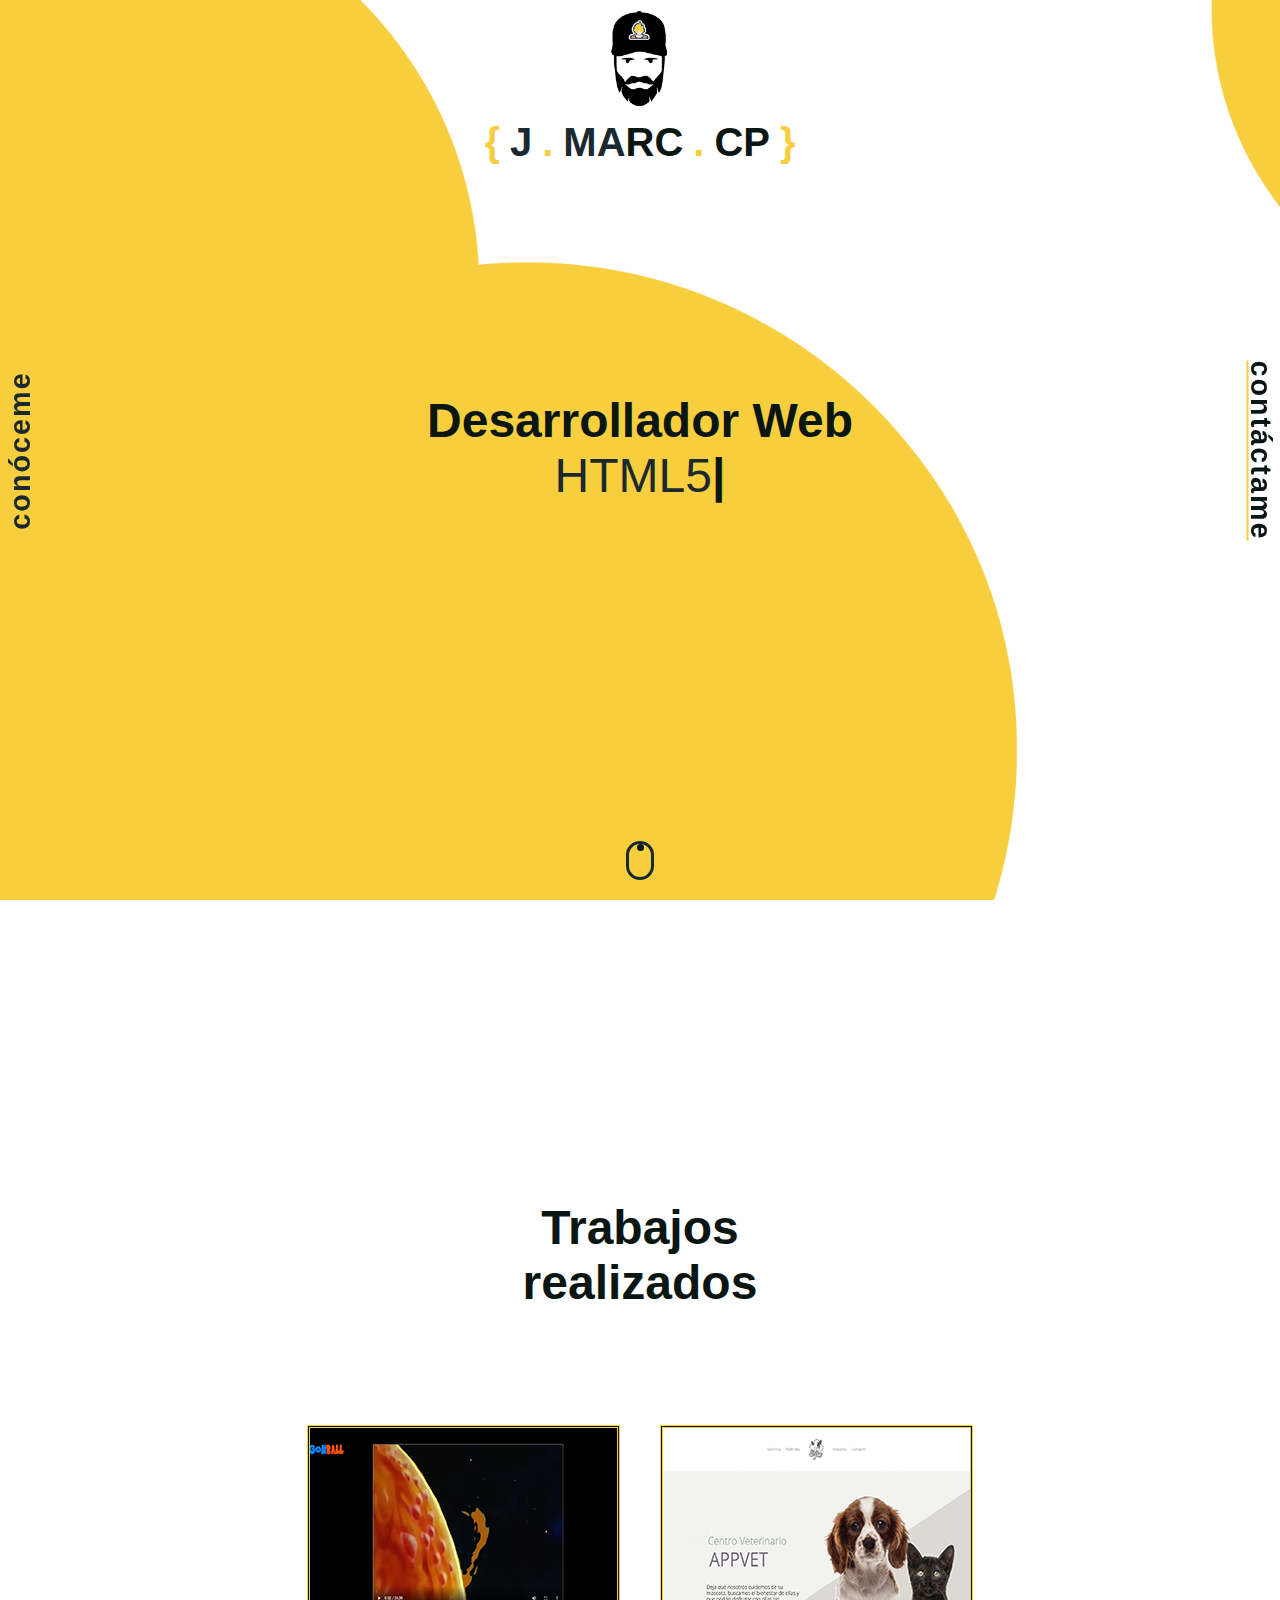
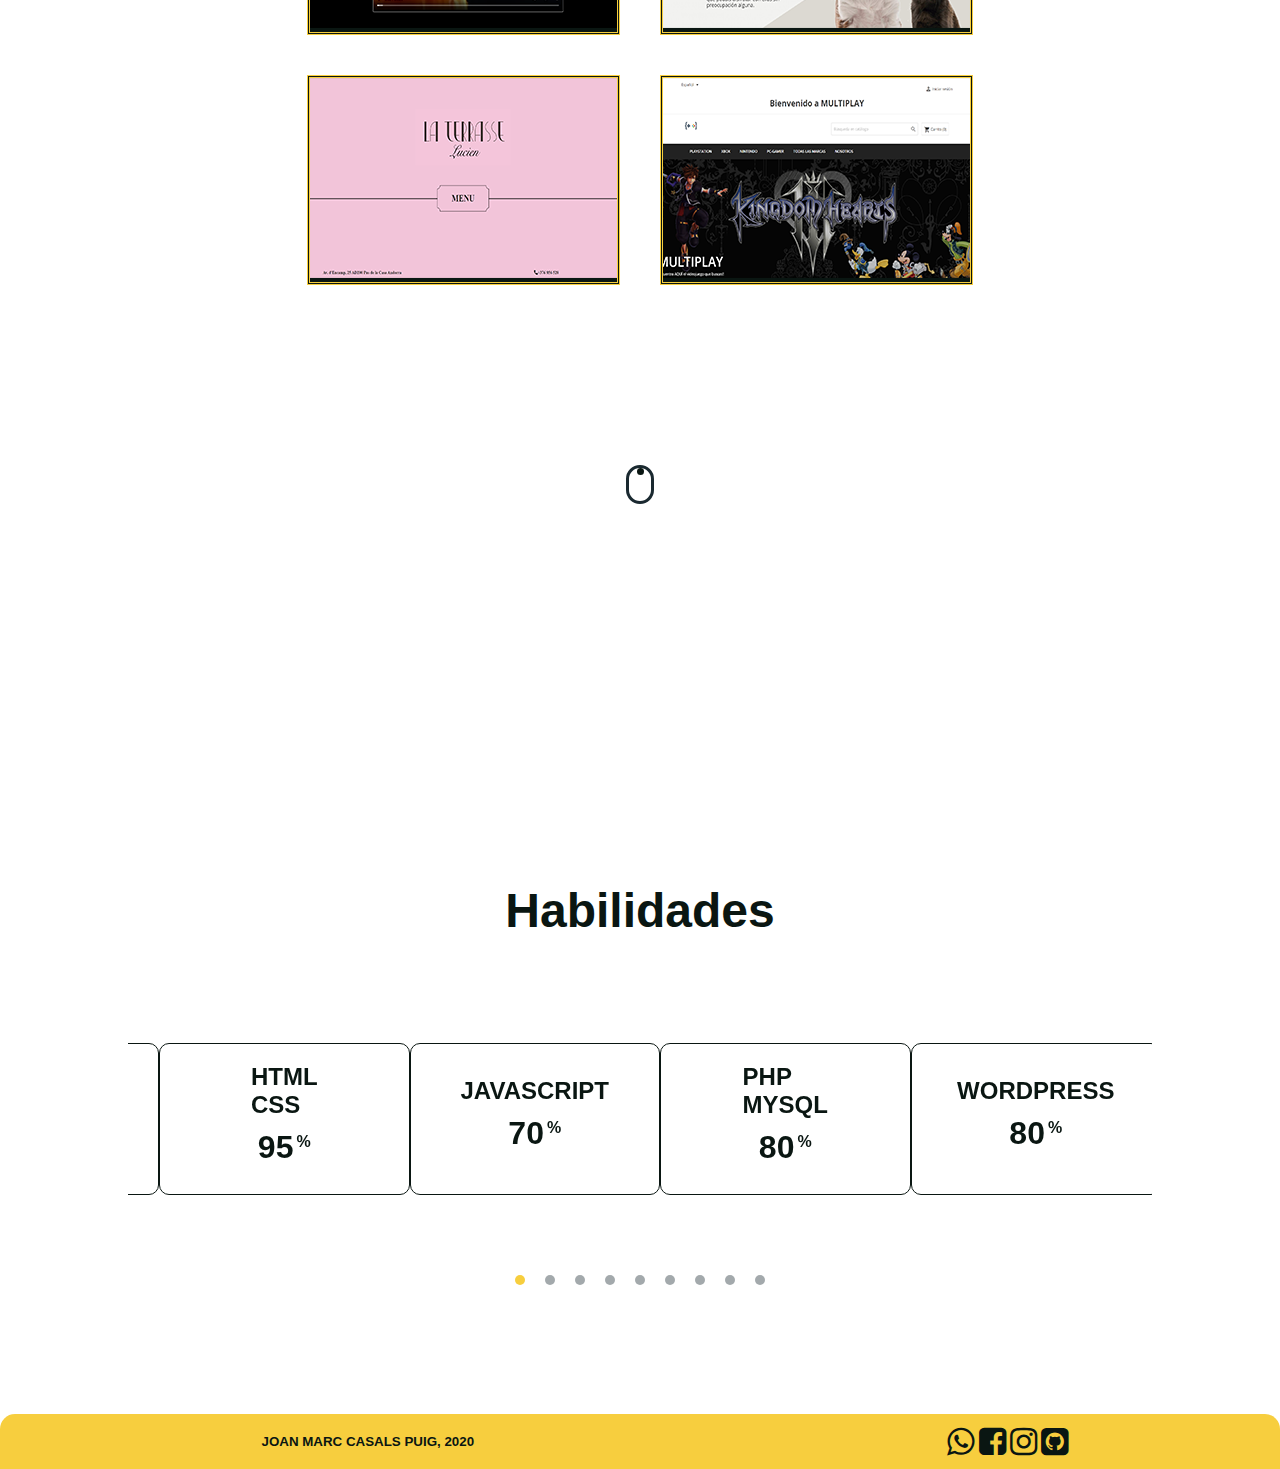
<file: index.html>
<!DOCTYPE html>
<html lang="es">

    <head>
        <!-- Global site tag (gtag.js) - Google Analytics -->
        <script async src="https://www.googletagmanager.com/gtag/js?id=UA-178665696-1"></script>
        <script>
            window.dataLayer = window.dataLayer || [];
            function gtag() { dataLayer.push(arguments); }
            gtag('js', new Date());
            gtag('config', 'UA-178665696-1');
        </script>
        <!-- Google Tag Manager -->
        <script>(function (w, d, s, l, i) {
                w[l] = w[l] || []; w[l].push({
                    'gtm.start':
                        new Date().getTime(), event: 'gtm.js'
                }); var f = d.getElementsByTagName(s)[0],
                    j = d.createElement(s), dl = l != 'dataLayer' ? '&l=' + l : ''; j.async = true; j.src =
                        'https://www.googletagmanager.com/gtm.js?id=' + i + dl; f.parentNode.insertBefore(j, f);
            })(window, document, 'script', 'dataLayer', 'GTM-K3S83TH');</script>
        <!-- End Google Tag Manager -->


        <meta charset="UTF-8">
        <meta name="viewport" content="width=device-width, initial-scale=1.0">
        <title>JMarcCP</title>
        <link rel="shortcut icon" href="/assets/icons/fondo_principal.ico">
        <link rel="stylesheet" href="assets/icons/font-awesome/css/font-awesome.css">
        <link rel="stylesheet" href="assets/css/style.css">

    </head>

    <body>
        <!-- Google Tag Manager (noscript) -->
        <noscript><iframe src="https://www.googletagmanager.com/ns.html?id=GTM-K3S83TH" height="0" width="0"
                style="display:none;visibility:hidden"></iframe></noscript>
        <!-- End Google Tag Manager (noscript) -->
        <div class="subirArriba">
            <a href="#logo"><span><i class="fa fa-arrow-circle-up"></i></span></a>
        </div>
        <header>
            <h2>conóceme</h2>

            <div id="conoceme">
                <span><i class="fa fa-times fa-2x"></i></span>

                <div class="miFoto">
                    <img src="assets/img/foto mi.jpg" alt="foto de Joan Marc Casals Puig">
                </div>

                <div class="infoConoceme">
                    <p><i class="fa fa-user mr-1"></i> Joan Marc</p>
                    <p><i class="fa fa-calendar mr-1"></i>01 / 07 / 1988</p>
                    <p><i class="fa fa-map-marker mr-1"></i> <a target="_blank"
                            href="https://www.google.com/maps/place/Andorra/@42.5419286,1.3174887,10z/data=!3m1!4b1!4m5!3m4!1s0x12a5f52e989ef095:0x7c93ed778ea7f92!8m2!3d42.506285!4d1.521801">Andorra</a>
                    </p>
                </div>

                <div id="curriculum"><a href="assets/img/curriculum.pdf" target="_blank">
                        <h3>CV</h3>
                    </a></div>

                <div class="parrafosHeader">
                    <p>Desarrollador Front-end y back-end, desde julio de 2020, cuando terminé el grado superior de
                        diseño y desarrollo web en <a target="_blank" href="https://www.escuelaartegranada.com/">Escuela
                            arte granada.</a></p>
                    <p>Mis pasatiempos favoritos son los videojuegos, animes, series y desde hace poco mas de un año, me
                        flipan html5, css3, javascript y php. Aunque aun no soy nadie en estos lenguajes de programación
                        me siento muy motivado y capaz de realizar casi cualquier proyecto que se me pueda presentar. <i
                            class="fa fa-smile-o"></i></p>
                </div>


            </div>

            <section id="contactame">
                <h2>contáctame</h2>

                <div id="contacto">
                    <span><i class="fa fa-times fa-2x"></i></span>

                    <h3>
                        Hola,<br>
                        me llamo Joan Marc
                    </h3>

                    <p class="mb-3">Te gusta mi portfolio?</p>
                    <p class="mb-3">Te gustaria tener una pagina web completamente a tu gusto?</p>

                    <a href="tel:0034666143980"><i class="fa fa-phone"></i>+34 666 143 980</a>
                    <a href="mailto:jmarc.cp88@gmail.com?subject=Mi Portfolio"><i
                            class="fa fa-envelope-o"></i>jmarc.cp88@gmail.com</a>

                    <div class="direccionCasa">
                        <a target="_blank"
                            href="https://www.google.es/maps/place/Av.+d'Encamp,+AD200/@42.5340825,1.7288638,17z/data=!3m1!4b1!4m5!3m4!1s0x12af7d8ac524934d:0xd6c91781e22efe7e!8m2!3d42.5340786!4d1.7310525"><img
                                src="assets/img/mapaAndorra.png" alt="mapa de donde vivo"></a>
                    </div>

                    <div class="redesSociales">
                        <a href="#"><i class="fa fa-facebook-square"></i></a>
                        <a href="#"><i class="fa fa-instagram"></i></a>
                        <a href="#"><i class="fa fa-github-square"></i></a>
                    </div>
                </div>
            </section>

        </header>

        <main>
            <section id="principal">

                <div class="logo" id="logo">
                    <img src="assets/img/logo1.png" alt="Logotipo">
                    <h1>
                        <span class="yell">{</span>
                        <span>J</span>
                        <span class="yell">.</span>
                        MA<span class="greemarc">RC</span>
                        <span class="yell">.</span>
                        <span class="gree">CP</span>
                        <span class="yell">}</span>
                    </h1>
                </div>

                <div class="banner">
                    <h2>Desarrollador Web<br><span class="typed"></span></h2>
                </div>

                <a class="enlace-sig-bloque" href="#portfolio">
                    <div class="botonPortfolio">
                        <span class="scrollAnimado"><span></span></span>
                    </div>
                </a>
            </section>

            <section id="portfolio" class="animado-lazy">

                <h2>Trabajos<br>realizados</h2>

                <div class="fila">
                    <div class="articulo">
                        <a href="#">
                            <img src="assets/img/portffolio/dragonBall/dragonball1.png" alt="pagina de DragonBall">
                        </a>
                    </div>

                    <div class="articulo">
                        <a href="https://appvet.jmarc.es/" target="_blank">
                            <img src="assets/img/portffolio/appVet/appvet1.png"
                                alt="pagina de una veterinaria ficticia">
                        </a>
                    </div>

                    <div class="articulo">
                        <a href="https://laterrasselucien.com/" target="_blank">
                            <img src="assets/img/portffolio/laterrasse/terrasse.png" alt="pagina de un restaurante">
                        </a>
                    </div>

                    <div class="articulo">
                        <a href="http://multiplay.jmarc.es/es/" target="_blank">
                            <img src="assets/img/portffolio/multiPlay/multiplay4.png"
                                alt="pagina de una tienda de videojuegos ficticia">
                        </a>
                    </div>
                </div>
                <a class="enlace-sig-bloque mt-5" href="#habilidades">
                    <div class="botonPortfolio">
                        <span class="scrollAnimado"><span></span></span>
                    </div>
                </a>
            </section>

            <section id="habilidades" class="animado-lazy">
                <h2>Habilidades</h2>
                <article class="glide">
                    <div class="glide__track" data-glide-el="track">
                        <ul class="glide__slides">
                            <li class="glide__slide">
                                <h3>html <br> css</h3>
                                <div><span>95</span><span class="porciento">%</span></div>
                            </li>

                            <li class="glide__slide">
                                <h3>javascript</h3>
                                <div><span>70</span><span class="porciento">%</span></div>
                            </li>

                            <li class="glide__slide">
                                <h3>php <br> mysql</h3>
                                <div><span>80</span><span class="porciento">%</span></div>
                            </li>

                            <li class="glide__slide">
                                <h3>wordpress</h3>
                                <div><span>80</span><span class="porciento">%</span></div>
                            </li>

                            <li class="glide__slide">
                                <h3>prestashop</h3>
                                <div><span>70</span><span class="porciento">%</span></div>
                            </li>

                            <li class="glide__slide">
                                <h3>git <br> github</h3>
                                <div><span>90</span><span class="porciento">%</span></div>
                            </li>

                            <li class="glide__slide">
                                <h3>go <br> hugo</h3>
                                <div><span>80</span><span class="porciento">%</span></div>
                            </li>

                            <li class="glide__slide">
                                <h3>seo</h3>
                                <div><span>70</span><span class="porciento">%</span></div>
                            </li>

                            <li class="glide__slide">
                                <h3>react</h3>
                                <div><span>Estudiando</span></div>
                            </li>
                        </ul>
                    </div>
                    <div class="glide__bullets" data-glide-el="controls[nav]">
                        <button class="glide__bullet" data-glide-dir="=0"></button>
                        <button class="glide__bullet" data-glide-dir="=1"></button>
                        <button class="glide__bullet" data-glide-dir="=2"></button>
                        <button class="glide__bullet" data-glide-dir="=3"></button>
                        <button class="glide__bullet" data-glide-dir="=4"></button>
                        <button class="glide__bullet" data-glide-dir="=5"></button>
                        <button class="glide__bullet" data-glide-dir="=6"></button>
                        <button class="glide__bullet" data-glide-dir="=7"></button>
                        <button class="glide__bullet" data-glide-dir="=8"></button>
                    </div>
                </article>
            </section>
        </main>


        <footer>
            <small>JOAN MARC CASALS PUIG, 2020</small>

            <div class="redesSocialesFoot">
                <a href="#"><i class="fa fa-whatsapp fa-2x"></i></a>
                <a href="#"><i class="fa fa-facebook-square fa-2x"></i></a>
                <a href="#"><i class="fa fa-instagram fa-2x"></i></a>
                <a href="#"><i class="fa fa-github-square fa-2x"></i></a>
            </div>
        </footer>








        <!-- ------------------------------------------------------------------------------------ -->




        <script src="assets/js/glide.min.js"></script>
        <script>
            const glideConfig = {
                type: 'carousel',
                autoplay: 2500,
                perView: 4,
                breakpoints: {
                    1024: {
                        perView: 3
                    },
                    768: {
                        perView: 2
                    },
                    450: {
                        perView: 1
                    }
                }
            }
            new Glide('.glide', glideConfig).mount();
        </script>

        <script src="assets/js/typed.js"></script>
        <script src="assets/js/app.js"></script>
    </body>

</html>
</file>
<file: assets/css/style.css>
.mt-1 {
  margin-top: 10px;
}

.pt-1 {
  padding-top: 10px;
}

.mb-1 {
  margin-bottom: 10px;
}

.pb-1 {
  padding-bottom: 10px;
}

.mr-1 {
  margin-right: 10px;
}

.my-1 {
  margin-top: 10px;
  margin-bottom: 10px;
}

.mx-1, body main #principal h1 .yell {
  margin-left: 10px;
  margin-right: 10px;
}

.px-1 {
  padding-left: 10px;
  padding-right: 10px;
}

.py-1 {
  padding-top: 10px;
  padding-bottom: 10px;
}

.pr-1 {
  padding-right: 10px;
}

.pl-1 {
  padding-left: 10px;
}

.rr-1 {
  padding-right: 10%;
}

.mt-2 {
  margin-top: 20px;
}

.pt-2 {
  padding-top: 20px;
}

.mb-2 {
  margin-bottom: 20px;
}

.pb-2 {
  padding-bottom: 20px;
}

.mr-2 {
  margin-right: 20px;
}

.my-2, body header #contactame #contacto .direccionCasa {
  margin-top: 20px;
  margin-bottom: 20px;
}

.mx-2 {
  margin-left: 20px;
  margin-right: 20px;
}

.px-2 {
  padding-left: 20px;
  padding-right: 20px;
}

.py-2 {
  padding-top: 20px;
  padding-bottom: 20px;
}

.pr-2 {
  padding-right: 20px;
}

.pl-2 {
  padding-left: 20px;
}

.rr-2 {
  padding-right: 20%;
}

.mt-3 {
  margin-top: 30px;
}

.pt-3 {
  padding-top: 30px;
}

.mb-3 {
  margin-bottom: 30px;
}

.pb-3 {
  padding-bottom: 30px;
}

.mr-3 {
  margin-right: 30px;
}

.my-3 {
  margin-top: 30px;
  margin-bottom: 30px;
}

.mx-3 {
  margin-left: 30px;
  margin-right: 30px;
}

.px-3 {
  padding-left: 30px;
  padding-right: 30px;
}

.py-3 {
  padding-top: 30px;
  padding-bottom: 30px;
}

.pr-3 {
  padding-right: 30px;
}

.pl-3 {
  padding-left: 30px;
}

.rr-3 {
  padding-right: 30%;
}

.mt-4 {
  margin-top: 40px;
}

.pt-4 {
  padding-top: 40px;
}

.mb-4 {
  margin-bottom: 40px;
}

.pb-4 {
  padding-bottom: 40px;
}

.mr-4 {
  margin-right: 40px;
}

.my-4 {
  margin-top: 40px;
  margin-bottom: 40px;
}

.mx-4 {
  margin-left: 40px;
  margin-right: 40px;
}

.px-4 {
  padding-left: 40px;
  padding-right: 40px;
}

.py-4 {
  padding-top: 40px;
  padding-bottom: 40px;
}

.pr-4 {
  padding-right: 40px;
}

.pl-4 {
  padding-left: 40px;
}

.rr-4 {
  padding-right: 40%;
}

.mt-5 {
  margin-top: 50px;
}

.pt-5 {
  padding-top: 50px;
}

.mb-5 {
  margin-bottom: 50px;
}

.pb-5 {
  padding-bottom: 50px;
}

.mr-5 {
  margin-right: 50px;
}

.my-5 {
  margin-top: 50px;
  margin-bottom: 50px;
}

.mx-5 {
  margin-left: 50px;
  margin-right: 50px;
}

.px-5 {
  padding-left: 50px;
  padding-right: 50px;
}

.py-5 {
  padding-top: 50px;
  padding-bottom: 50px;
}

.pr-5 {
  padding-right: 50px;
}

.pl-5 {
  padding-left: 50px;
}

.rr-5 {
  padding-right: 50%;
}

.mt-6 {
  margin-top: 60px;
}

.pt-6 {
  padding-top: 60px;
}

.mb-6 {
  margin-bottom: 60px;
}

.pb-6 {
  padding-bottom: 60px;
}

.mr-6 {
  margin-right: 60px;
}

.my-6 {
  margin-top: 60px;
  margin-bottom: 60px;
}

.mx-6 {
  margin-left: 60px;
  margin-right: 60px;
}

.px-6 {
  padding-left: 60px;
  padding-right: 60px;
}

.py-6 {
  padding-top: 60px;
  padding-bottom: 60px;
}

.pr-6 {
  padding-right: 60px;
}

.pl-6 {
  padding-left: 60px;
}

.rr-6 {
  padding-right: 60%;
}

.mt-7 {
  margin-top: 70px;
}

.pt-7 {
  padding-top: 70px;
}

.mb-7 {
  margin-bottom: 70px;
}

.pb-7 {
  padding-bottom: 70px;
}

.mr-7 {
  margin-right: 70px;
}

.my-7 {
  margin-top: 70px;
  margin-bottom: 70px;
}

.mx-7 {
  margin-left: 70px;
  margin-right: 70px;
}

.px-7 {
  padding-left: 70px;
  padding-right: 70px;
}

.py-7 {
  padding-top: 70px;
  padding-bottom: 70px;
}

.pr-7 {
  padding-right: 70px;
}

.pl-7 {
  padding-left: 70px;
}

.rr-7 {
  padding-right: 70%;
}

.mt-8 {
  margin-top: 80px;
}

.pt-8 {
  padding-top: 80px;
}

.mb-8 {
  margin-bottom: 80px;
}

.pb-8 {
  padding-bottom: 80px;
}

.mr-8 {
  margin-right: 80px;
}

.my-8 {
  margin-top: 80px;
  margin-bottom: 80px;
}

.mx-8 {
  margin-left: 80px;
  margin-right: 80px;
}

.px-8 {
  padding-left: 80px;
  padding-right: 80px;
}

.py-8 {
  padding-top: 80px;
  padding-bottom: 80px;
}

.pr-8 {
  padding-right: 80px;
}

.pl-8 {
  padding-left: 80px;
}

.rr-8 {
  padding-right: 80%;
}

.mt-9 {
  margin-top: 90px;
}

.pt-9 {
  padding-top: 90px;
}

.mb-9 {
  margin-bottom: 90px;
}

.pb-9 {
  padding-bottom: 90px;
}

.mr-9 {
  margin-right: 90px;
}

.my-9 {
  margin-top: 90px;
  margin-bottom: 90px;
}

.mx-9 {
  margin-left: 90px;
  margin-right: 90px;
}

.px-9 {
  padding-left: 90px;
  padding-right: 90px;
}

.py-9 {
  padding-top: 90px;
  padding-bottom: 90px;
}

.pr-9 {
  padding-right: 90px;
}

.pl-9 {
  padding-left: 90px;
}

.rr-9 {
  padding-right: 90%;
}

.mt-10 {
  margin-top: 100px;
}

.pt-10 {
  padding-top: 100px;
}

.mb-10 {
  margin-bottom: 100px;
}

.pb-10 {
  padding-bottom: 100px;
}

.mr-10 {
  margin-right: 100px;
}

.my-10 {
  margin-top: 100px;
  margin-bottom: 100px;
}

.mx-10 {
  margin-left: 100px;
  margin-right: 100px;
}

.px-10 {
  padding-left: 100px;
  padding-right: 100px;
}

.py-10 {
  padding-top: 100px;
  padding-bottom: 100px;
}

.pr-10 {
  padding-right: 100px;
}

.pl-10 {
  padding-left: 100px;
}

.rr-10 {
  padding-right: 100%;
}

.mt-11 {
  margin-top: 110px;
}

.pt-11 {
  padding-top: 110px;
}

.mb-11 {
  margin-bottom: 110px;
}

.pb-11 {
  padding-bottom: 110px;
}

.mr-11 {
  margin-right: 110px;
}

.my-11 {
  margin-top: 110px;
  margin-bottom: 110px;
}

.mx-11 {
  margin-left: 110px;
  margin-right: 110px;
}

.px-11 {
  padding-left: 110px;
  padding-right: 110px;
}

.py-11 {
  padding-top: 110px;
  padding-bottom: 110px;
}

.pr-11 {
  padding-right: 110px;
}

.pl-11 {
  padding-left: 110px;
}

.rr-11 {
  padding-right: 110%;
}

.mt-12 {
  margin-top: 120px;
}

.pt-12 {
  padding-top: 120px;
}

.mb-12 {
  margin-bottom: 120px;
}

.pb-12 {
  padding-bottom: 120px;
}

.mr-12 {
  margin-right: 120px;
}

.my-12 {
  margin-top: 120px;
  margin-bottom: 120px;
}

.mx-12 {
  margin-left: 120px;
  margin-right: 120px;
}

.px-12 {
  padding-left: 120px;
  padding-right: 120px;
}

.py-12 {
  padding-top: 120px;
  padding-bottom: 120px;
}

.pr-12 {
  padding-right: 120px;
}

.pl-12 {
  padding-left: 120px;
}

.rr-12 {
  padding-right: 120%;
}

.mt-13 {
  margin-top: 130px;
}

.pt-13 {
  padding-top: 130px;
}

.mb-13 {
  margin-bottom: 130px;
}

.pb-13 {
  padding-bottom: 130px;
}

.mr-13 {
  margin-right: 130px;
}

.my-13 {
  margin-top: 130px;
  margin-bottom: 130px;
}

.mx-13 {
  margin-left: 130px;
  margin-right: 130px;
}

.px-13 {
  padding-left: 130px;
  padding-right: 130px;
}

.py-13 {
  padding-top: 130px;
  padding-bottom: 130px;
}

.pr-13 {
  padding-right: 130px;
}

.pl-13 {
  padding-left: 130px;
}

.rr-13 {
  padding-right: 130%;
}

.mt-14 {
  margin-top: 140px;
}

.pt-14 {
  padding-top: 140px;
}

.mb-14 {
  margin-bottom: 140px;
}

.pb-14 {
  padding-bottom: 140px;
}

.mr-14 {
  margin-right: 140px;
}

.my-14 {
  margin-top: 140px;
  margin-bottom: 140px;
}

.mx-14 {
  margin-left: 140px;
  margin-right: 140px;
}

.px-14 {
  padding-left: 140px;
  padding-right: 140px;
}

.py-14 {
  padding-top: 140px;
  padding-bottom: 140px;
}

.pr-14 {
  padding-right: 140px;
}

.pl-14 {
  padding-left: 140px;
}

.rr-14 {
  padding-right: 140%;
}

.mt-15 {
  margin-top: 150px;
}

.pt-15 {
  padding-top: 150px;
}

.mb-15 {
  margin-bottom: 150px;
}

.pb-15 {
  padding-bottom: 150px;
}

.mr-15 {
  margin-right: 150px;
}

.my-15 {
  margin-top: 150px;
  margin-bottom: 150px;
}

.mx-15 {
  margin-left: 150px;
  margin-right: 150px;
}

.px-15 {
  padding-left: 150px;
  padding-right: 150px;
}

.py-15 {
  padding-top: 150px;
  padding-bottom: 150px;
}

.pr-15 {
  padding-right: 150px;
}

.pl-15 {
  padding-left: 150px;
}

.rr-15 {
  padding-right: 150%;
}

.mt-16 {
  margin-top: 160px;
}

.pt-16 {
  padding-top: 160px;
}

.mb-16 {
  margin-bottom: 160px;
}

.pb-16 {
  padding-bottom: 160px;
}

.mr-16 {
  margin-right: 160px;
}

.my-16 {
  margin-top: 160px;
  margin-bottom: 160px;
}

.mx-16 {
  margin-left: 160px;
  margin-right: 160px;
}

.px-16 {
  padding-left: 160px;
  padding-right: 160px;
}

.py-16 {
  padding-top: 160px;
  padding-bottom: 160px;
}

.pr-16 {
  padding-right: 160px;
}

.pl-16 {
  padding-left: 160px;
}

.rr-16 {
  padding-right: 160%;
}

.mt-17 {
  margin-top: 170px;
}

.pt-17 {
  padding-top: 170px;
}

.mb-17 {
  margin-bottom: 170px;
}

.pb-17 {
  padding-bottom: 170px;
}

.mr-17 {
  margin-right: 170px;
}

.my-17 {
  margin-top: 170px;
  margin-bottom: 170px;
}

.mx-17 {
  margin-left: 170px;
  margin-right: 170px;
}

.px-17 {
  padding-left: 170px;
  padding-right: 170px;
}

.py-17 {
  padding-top: 170px;
  padding-bottom: 170px;
}

.pr-17 {
  padding-right: 170px;
}

.pl-17 {
  padding-left: 170px;
}

.rr-17 {
  padding-right: 170%;
}

.mt-18 {
  margin-top: 180px;
}

.pt-18 {
  padding-top: 180px;
}

.mb-18 {
  margin-bottom: 180px;
}

.pb-18 {
  padding-bottom: 180px;
}

.mr-18 {
  margin-right: 180px;
}

.my-18 {
  margin-top: 180px;
  margin-bottom: 180px;
}

.mx-18 {
  margin-left: 180px;
  margin-right: 180px;
}

.px-18 {
  padding-left: 180px;
  padding-right: 180px;
}

.py-18 {
  padding-top: 180px;
  padding-bottom: 180px;
}

.pr-18 {
  padding-right: 180px;
}

.pl-18 {
  padding-left: 180px;
}

.rr-18 {
  padding-right: 180%;
}

.mt-19 {
  margin-top: 190px;
}

.pt-19 {
  padding-top: 190px;
}

.mb-19 {
  margin-bottom: 190px;
}

.pb-19 {
  padding-bottom: 190px;
}

.mr-19 {
  margin-right: 190px;
}

.my-19 {
  margin-top: 190px;
  margin-bottom: 190px;
}

.mx-19 {
  margin-left: 190px;
  margin-right: 190px;
}

.px-19 {
  padding-left: 190px;
  padding-right: 190px;
}

.py-19 {
  padding-top: 190px;
  padding-bottom: 190px;
}

.pr-19 {
  padding-right: 190px;
}

.pl-19 {
  padding-left: 190px;
}

.rr-19 {
  padding-right: 190%;
}

.mt-20 {
  margin-top: 200px;
}

.pt-20 {
  padding-top: 200px;
}

.mb-20 {
  margin-bottom: 200px;
}

.pb-20 {
  padding-bottom: 200px;
}

.mr-20 {
  margin-right: 200px;
}

.my-20 {
  margin-top: 200px;
  margin-bottom: 200px;
}

.mx-20 {
  margin-left: 200px;
  margin-right: 200px;
}

.px-20 {
  padding-left: 200px;
  padding-right: 200px;
}

.py-20 {
  padding-top: 200px;
  padding-bottom: 200px;
}

.pr-20 {
  padding-right: 200px;
}

.pl-20 {
  padding-left: 200px;
}

.rr-20 {
  padding-right: 200%;
}

.col-md-1 {
  width: 8.33333%;
}

.col-md-2 {
  width: 16.66667%;
}

.col-md-3 {
  width: 25%;
}

.col-md-4 {
  width: 33.33333%;
}

.col-md-5 {
  width: 41.66667%;
}

.col-md-6 {
  width: 50%;
}

.col-md-7 {
  width: 58.33333%;
}

.col-md-8 {
  width: 66.66667%;
}

.col-md-9 {
  width: 75%;
}

.col-md-10 {
  width: 83.33333%;
}

.col-md-11 {
  width: 91.66667%;
}

.col-md-12 {
  width: 100%;
}

* {
  padding: 0;
  margin: 0;
}

button {
  background-color: #0a1612;
  border: none;
  border-radius: 3px 3px 0 0;
  padding: 2px 20px;
  display: inline-block;
}

ul, li {
  list-style: none;
  padding: 0;
}

a {
  text-decoration: none;
}

@-webkit-keyframes coloresSimbol {
  0% {
    color: transparent;
  }
  20% {
    color: #1a2930;
  }
  40% {
    color: transparent;
  }
  60% {
    color: transparent;
  }
  80% {
    color: #0a1612;
  }
  100% {
    color: transparent;
  }
}

@keyframes coloresSimbol {
  0% {
    color: transparent;
  }
  20% {
    color: #1a2930;
  }
  40% {
    color: transparent;
  }
  60% {
    color: transparent;
  }
  80% {
    color: #0a1612;
  }
  100% {
    color: transparent;
  }
}

@-webkit-keyframes scroll {
  0% {
    margin-top: 10px;
  }
  100% {
    margin-top: 20px;
  }
}

@keyframes scroll {
  0% {
    margin-top: 10px;
  }
  100% {
    margin-top: 20px;
  }
}

@-webkit-keyframes afterSection {
  0% {
    width: 150px;
  }
  50% {
    width: 40px;
  }
  100% {
    width: 150px;
  }
}

@keyframes afterSection {
  0% {
    width: 150px;
  }
  50% {
    width: 40px;
  }
  100% {
    width: 150px;
  }
}

@-webkit-keyframes scrollLazyAnimado {
  0% {
    -webkit-transform: translateY(60px);
            transform: translateY(60px);
  }
  100% {
    -webkit-transform: translateY(0px);
            transform: translateY(0px);
  }
}

@keyframes scrollLazyAnimado {
  0% {
    -webkit-transform: translateY(60px);
            transform: translateY(60px);
  }
  100% {
    -webkit-transform: translateY(0px);
            transform: translateY(0px);
  }
}

.botonPortfolio {
  display: -webkit-box;
  display: -ms-flexbox;
  display: flex;
  -webkit-box-pack: center;
      -ms-flex-pack: center;
          justify-content: center;
  -webkit-box-align: center;
      -ms-flex-align: center;
          align-items: center;
  -ms-flex-wrap: wrap;
      flex-wrap: wrap;
  -webkit-box-orient: vertical;
  -webkit-box-direction: normal;
      -ms-flex-direction: column;
          flex-direction: column;
  margin-top: 100px;
}

.botonPortfolio .enlace-sig-bloque {
  font-size: 1.5rem;
  -webkit-transition: all 1s ease;
  transition: all 1s ease;
  color: #0a1612;
}

.botonPortfolio .enlace-sig-bloque:hover {
  opacity: .8;
}

.botonPortfolio .enlace-sig-bloque span {
  color: #1a2930;
}

.botonPortfolio .scrollAnimado {
  width: 22px;
  height: 33px;
  border-radius: 20px;
  border: 3px solid #1a2930;
  margin: 10px 0 20px 0;
  -webkit-transition: 1s ease;
  transition: 1s ease;
  display: -webkit-box;
  display: -ms-flexbox;
  display: flex;
  cursor: pointer;
  -webkit-box-pack: center;
      -ms-flex-pack: center;
          justify-content: center;
  -webkit-transition: all 1 ease;
  transition: all 1 ease;
}

.botonPortfolio .scrollAnimado:hover {
  opacity: .8;
}

.botonPortfolio .scrollAnimado span {
  width: 7px;
  height: 7px;
  -webkit-animation-name: scroll;
          animation-name: scroll;
  -webkit-animation-duration: 2s;
          animation-duration: 2s;
  -webkit-animation-iteration-count: infinite;
          animation-iteration-count: infinite;
  background-color: #0a1612;
  border-radius: 50%;
}

body {
  font-family: Verdana, Tahoma, sans-serif;
}

body::-webkit-scrollbar {
  width: 4px;
}

body::-webkit-scrollbar-thumb {
  background-color: #f7ce3e;
  padding-top: inherit;
  border-radius: 10px;
}

body .subirArriba {
  position: fixed;
  z-index: 9999;
  bottom: 50px;
  right: 20px;
  opacity: 0;
  -webkit-transition: opacity ease;
  transition: opacity ease;
  cursor: pointer;
}

body .subirArriba a {
  text-decoration: none;
  color: #1a2930 !important;
}

body .subirArriba a span {
  font-size: 3rem;
}

body .animado-lazy {
  padding-top: 200px;
  -webkit-transition: all ease 1s;
  transition: all ease 1s;
  -webkit-animation-name: scrollLazyAnimado;
          animation-name: scrollLazyAnimado;
}

body header {
  color: #f2f2f2;
  display: -webkit-box;
  display: -ms-flexbox;
  display: flex;
  -webkit-box-pack: center;
      -ms-flex-pack: center;
          justify-content: center;
  -webkit-box-align: center;
      -ms-flex-align: center;
          align-items: center;
  -ms-flex-wrap: wrap;
      flex-wrap: wrap;
  -webkit-box-orient: horizontal;
  -webkit-box-direction: normal;
      -ms-flex-direction: row;
          flex-direction: row;
  border-radius: 0 10px 10px 0;
  position: fixed;
  z-index: 999;
  left: 0;
  width: 40px;
  height: 100vh;
}

body header #conoceme {
  visibility: hidden;
  position: fixed;
  z-index: 999;
  background-color: #1a2930;
  overflow: hidden;
  width: 30%;
  height: 100vh;
  -webkit-transition: all .7s ease;
  transition: all .7s ease;
  left: -700px;
  padding: 0 20px;
  border-radius: 0 10px 10px 0;
  display: -webkit-box;
  display: -ms-flexbox;
  display: flex;
  -webkit-box-pack: start;
      -ms-flex-pack: start;
          justify-content: flex-start;
  -webkit-box-align: center;
      -ms-flex-align: center;
          align-items: center;
  -ms-flex-wrap: no-wrap;
      flex-wrap: no-wrap;
  -webkit-box-orient: vertical;
  -webkit-box-direction: normal;
      -ms-flex-direction: column;
          flex-direction: column;
}

@media screen and (max-width: 768px) {
  body header #conoceme {
    width: 80%;
  }
}

body header #conoceme .parrafosHeader {
  overflow-y: scroll;
  width: 100%;
  height: 250px;
}

body header #conoceme .parrafosHeader p {
  margin-bottom: 10px;
}

body header #conoceme .parrafosHeader::-webkit-scrollbar {
  width: 2px;
}

body header #conoceme .parrafosHeader::-webkit-scrollbar-thumb {
  margin-left: 5px;
  background-color: #f7ce3e;
  border-radius: 25px;
}

body header #conoceme .miFoto img {
  max-width: 200px;
  margin-bottom: 20px;
  border-radius: 20px;
  height: 150px;
}

body header #conoceme a {
  text-decoration: none;
  color: #f7ce3e;
}

body header #conoceme span {
  color: #f2f2f2;
  display: -webkit-box;
  display: -ms-flexbox;
  display: flex;
  -webkit-box-pack: end;
      -ms-flex-pack: end;
          justify-content: flex-end;
  width: 100%;
}

body header #conoceme span i {
  cursor: pointer;
  margin-right: 20px;
  margin-top: 20px;
}

body header #conoceme .infoConoceme {
  display: -webkit-box;
  display: -ms-flexbox;
  display: flex;
  -webkit-box-pack: center;
      -ms-flex-pack: center;
          justify-content: center;
  -webkit-box-align: center;
      -ms-flex-align: center;
          align-items: center;
  -ms-flex-wrap: wrap;
      flex-wrap: wrap;
  -webkit-box-orient: vertical;
  -webkit-box-direction: normal;
      -ms-flex-direction: column;
          flex-direction: column;
}

body header #conoceme .infoConoceme p {
  margin-bottom: 10px;
}

body header #conoceme #curriculum {
  display: -webkit-box;
  display: -ms-flexbox;
  display: flex;
  -webkit-box-pack: center;
      -ms-flex-pack: center;
          justify-content: center;
  -webkit-box-align: center;
      -ms-flex-align: center;
          align-items: center;
  -ms-flex-wrap: wrap;
      flex-wrap: wrap;
  -webkit-box-orient: horizontal;
  -webkit-box-direction: normal;
      -ms-flex-direction: row;
          flex-direction: row;
  margin: 10px 0 20px 0;
}

body header #conoceme #curriculum a {
  background-color: #f7ce3e;
  padding: 5px 3px;
  border-radius: 50%;
  text-decoration: none;
  color: #1a2930;
}

body header #conoceme #curriculum a:hover {
  -webkit-transition: 1s ease;
  transition: 1s ease;
  color: #f7ce3e;
  background-color: #1a2930;
}

body header #conoceme #curriculum h3 {
  font-size: 1.2rem;
}

body header h2 {
  color: #1a2930;
  -webkit-transform: rotate(-90deg);
          transform: rotate(-90deg);
  font-weight: bold;
  font-size: 1.8rem;
  -webkit-text-decoration: underline #f7ce3e;
          text-decoration: underline #f7ce3e;
  letter-spacing: 2px;
  cursor: pointer;
}

@media screen and (max-width: 768px) {
  body header h2 {
    font-size: 1.5rem;
  }
}

body header #contactame {
  display: -webkit-box;
  display: -ms-flexbox;
  display: flex;
  -webkit-box-pack: center;
      -ms-flex-pack: center;
          justify-content: center;
  -webkit-box-align: center;
      -ms-flex-align: center;
          align-items: center;
  -ms-flex-wrap: wrap;
      flex-wrap: wrap;
  -webkit-box-orient: horizontal;
  -webkit-box-direction: normal;
      -ms-flex-direction: row;
          flex-direction: row;
  border-radius: 10px 0 0 10px;
  position: fixed;
  z-index: 999;
  right: 0;
  width: 40px;
  height: 100vh;
  top: 0;
}

body header #contactame #contacto {
  position: fixed;
  z-index: 999;
  border-radius: 10px 0 0 10px;
  background-color: #0a1612;
  width: 30%;
  height: 100vh;
  right: -700px;
  -webkit-transition: all .7s ease;
  transition: all .7s ease;
  display: -webkit-box;
  display: -ms-flexbox;
  display: flex;
  -webkit-box-pack: start;
      -ms-flex-pack: start;
          justify-content: flex-start;
  -webkit-box-align: start;
      -ms-flex-align: start;
          align-items: flex-start;
  -ms-flex-wrap: wrap;
      flex-wrap: wrap;
  -webkit-box-orient: vertical;
  -webkit-box-direction: normal;
      -ms-flex-direction: column;
          flex-direction: column;
}

@media screen and (max-width: 768px) {
  body header #contactame #contacto {
    width: 80%;
  }
}

body header #contactame #contacto span {
  color: #f7ce3e;
  display: -webkit-box;
  display: -ms-flexbox;
  display: flex;
  -webkit-box-pack: end;
      -ms-flex-pack: end;
          justify-content: flex-end;
  width: 100%;
}

body header #contactame #contacto span i {
  cursor: pointer;
  margin-right: 40px;
  margin-top: 20px;
}

body header #contactame #contacto h3 {
  margin-top: 50px;
  font-size: 1.5rem;
  color: #f7ce3e;
  margin-left: 30px;
  margin-bottom: 50px;
}

body header #contactame #contacto p {
  color: #c5c1c0;
  font-size: 16px;
  margin-left: 30px;
  margin-right: 30px;
}

@media screen and (max-width: 768px) {
  body header #contactame #contacto p {
    font-size: 12px;
  }
}

body header #contactame #contacto a {
  margin-left: 30px;
  text-decoration: none;
  color: #f2f2f2;
  margin-bottom: 20px;
  display: -webkit-box;
  display: -ms-flexbox;
  display: flex;
  -webkit-box-pack: center;
      -ms-flex-pack: center;
          justify-content: center;
  -webkit-box-align: center;
      -ms-flex-align: center;
          align-items: center;
  -ms-flex-wrap: wrap;
      flex-wrap: wrap;
  -webkit-box-orient: horizontal;
  -webkit-box-direction: normal;
      -ms-flex-direction: row;
          flex-direction: row;
  font-size: 1rem;
  -webkit-transition: all .4s ease;
  transition: all .4s ease;
}

body header #contactame #contacto a:hover {
  color: #f7ce3e;
}

body header #contactame #contacto a i {
  margin-right: 20px;
  color: #f7ce3e;
}

body header #contactame #contacto .direccionCasa {
  width: 100%;
  height: 100px;
  overflow: hidden;
  display: -webkit-box;
  display: -ms-flexbox;
  display: flex;
  -webkit-box-pack: center;
      -ms-flex-pack: center;
          justify-content: center;
  -webkit-box-align: center;
      -ms-flex-align: center;
          align-items: center;
}

body header #contactame #contacto .direccionCasa a {
  text-decoration: none;
}

body header #contactame #contacto .direccionCasa a img {
  width: 200px;
  padding-right: 15px;
}

body header #contactame #contacto .redesSociales {
  display: -webkit-box;
  display: -ms-flexbox;
  display: flex;
  -webkit-box-pack: center;
      -ms-flex-pack: center;
          justify-content: center;
  -webkit-box-align: center;
      -ms-flex-align: center;
          align-items: center;
  -ms-flex-wrap: wrap;
      flex-wrap: wrap;
  -webkit-box-orient: horizontal;
  -webkit-box-direction: normal;
      -ms-flex-direction: row;
          flex-direction: row;
  margin-top: 20px;
  width: 100%;
}

body header #contactame #contacto .redesSociales a {
  font-size: 1.5rem;
  text-decoration: none;
}

body header #contactame #contacto .redesSociales a i {
  color: #f7ce3e;
  -webkit-transition: all 1s ease;
  transition: all 1s ease;
}

body header #contactame #contacto .redesSociales a i:hover {
  color: #f2f2f2;
}

body header #contactame h2 {
  color: #0a1612;
  -webkit-transform: rotate(90deg);
          transform: rotate(90deg);
  font-weight: bold;
  font-size: 1.8rem;
  letter-spacing: 2px;
  cursor: pointer;
  -webkit-text-decoration: underline #f7ce3e;
          text-decoration: underline #f7ce3e;
}

@media screen and (max-width: 768px) {
  body header #contactame h2 {
    font-size: 1.5rem;
  }
}

body main #principal {
  width: 100%;
  min-height: 100vh;
  background: url("../img/fondo_principal.png") no-repeat left center/cover;
  display: -webkit-box;
  display: -ms-flexbox;
  display: flex;
  -webkit-box-pack: justify;
      -ms-flex-pack: justify;
          justify-content: space-between;
  -webkit-box-align: center;
      -ms-flex-align: center;
          align-items: center;
  -ms-flex-wrap: wrap;
      flex-wrap: wrap;
  -webkit-box-orient: vertical;
  -webkit-box-direction: normal;
      -ms-flex-direction: column;
          flex-direction: column;
}

body main #principal .logo {
  display: -webkit-box;
  display: -ms-flexbox;
  display: flex;
  -webkit-box-pack: center;
      -ms-flex-pack: center;
          justify-content: center;
  -webkit-box-align: center;
      -ms-flex-align: center;
          align-items: center;
  -ms-flex-wrap: wrap;
      flex-wrap: wrap;
  -webkit-box-orient: vertical;
  -webkit-box-direction: normal;
      -ms-flex-direction: column;
          flex-direction: column;
}

body main #principal .logo img {
  max-width: 120px !important;
}

body main #principal .banner {
  width: 80%;
  display: -webkit-box;
  display: -ms-flexbox;
  display: flex;
  -webkit-box-pack: center;
      -ms-flex-pack: center;
          justify-content: center;
  -webkit-box-align: center;
      -ms-flex-align: center;
          align-items: center;
  -ms-flex-wrap: wrap;
      flex-wrap: wrap;
  -webkit-box-orient: horizontal;
  -webkit-box-direction: normal;
      -ms-flex-direction: row;
          flex-direction: row;
  text-align: center;
}

body main #principal .banner .typed {
  font-weight: normal;
  color: #1a2930;
}

body main #principal .banner h2 {
  font-size: 3rem;
  color: #0a1612;
}

@media screen and (max-width: 768px) {
  body main #principal .banner h2 {
    font-size: 1.5rem;
  }
}

body main #principal h1 {
  display: -webkit-box;
  display: -ms-flexbox;
  display: flex;
  -webkit-box-pack: center;
      -ms-flex-pack: center;
          justify-content: center;
  font-size: 2.5rem;
  color: #1a2930;
}

body main #principal h1 .greemarc {
  color: #0a1612;
}

@media screen and (max-width: 768px) {
  body main #principal h1 {
    font-size: 1.5rem;
  }
}

body main #principal h1 .yell {
  color: #f7ce3e;
  -webkit-animation-name: coloresSimbol;
          animation-name: coloresSimbol;
  -webkit-animation-duration: 15s;
          animation-duration: 15s;
  -webkit-animation-iteration-count: infinite;
          animation-iteration-count: infinite;
}

body main #principal h1 .gree {
  color: #0a1612;
}

body main #principal h1 span {
  color: #1a2930;
}

body main #principal div {
  display: -webkit-box;
  display: -ms-flexbox;
  display: flex;
  -webkit-box-pack: center;
      -ms-flex-pack: center;
          justify-content: center;
}

body main #portfolio {
  width: 100%;
  margin-top: 100px;
  display: -webkit-box;
  display: -ms-flexbox;
  display: flex;
  -webkit-box-pack: center;
      -ms-flex-pack: center;
          justify-content: center;
  -webkit-box-align: center;
      -ms-flex-align: center;
          align-items: center;
  -ms-flex-wrap: wrap;
      flex-wrap: wrap;
  -webkit-box-orient: vertical;
  -webkit-box-direction: normal;
      -ms-flex-direction: column;
          flex-direction: column;
}

body main #portfolio h2 {
  color: #0a1612;
  display: -webkit-box;
  display: -ms-flexbox;
  display: flex;
  -webkit-box-pack: center;
      -ms-flex-pack: center;
          justify-content: center;
  -webkit-box-align: center;
      -ms-flex-align: center;
          align-items: center;
  -ms-flex-wrap: wrap;
      flex-wrap: wrap;
  -webkit-box-orient: vertical;
  -webkit-box-direction: normal;
      -ms-flex-direction: column;
          flex-direction: column;
  margin: 0 0 50px 0;
  font-size: 3rem;
  text-align: center;
}

@media screen and (max-width: 768px) {
  body main #portfolio h2 {
    font-size: 1.5rem;
  }
}

body main #portfolio h2:after {
  content: "";
  height: 5px;
  background: #f7ce3e;
  display: block;
  margin: 10px 0 30px 0;
  -webkit-animation-name: afterSection;
          animation-name: afterSection;
  -webkit-animation-duration: 4s;
          animation-duration: 4s;
  -webkit-animation-iteration-count: infinite;
          animation-iteration-count: infinite;
  behavior: smooth;
}

body main #portfolio .fila {
  display: -webkit-box;
  display: -ms-flexbox;
  display: flex;
  -webkit-box-pack: center;
      -ms-flex-pack: center;
          justify-content: center;
  -webkit-box-align: center;
      -ms-flex-align: center;
          align-items: center;
  -ms-flex-wrap: wrap;
      flex-wrap: wrap;
  -webkit-box-orient: horizontal;
  -webkit-box-direction: normal;
      -ms-flex-direction: row;
          flex-direction: row;
  width: 80%;
}

body main #portfolio .fila .articulo {
  width: 30%;
  margin: 20px;
  display: -webkit-box;
  display: -ms-flexbox;
  display: flex;
  -webkit-box-pack: center;
      -ms-flex-pack: center;
          justify-content: center;
  -webkit-box-align: center;
      -ms-flex-align: center;
          align-items: center;
  -ms-flex-wrap: wrap;
      flex-wrap: wrap;
  -webkit-box-orient: horizontal;
  -webkit-box-direction: normal;
      -ms-flex-direction: row;
          flex-direction: row;
  overflow: hidden;
  background-color: #0a1612;
  border: double #f7ce3e;
}

@media screen and (max-width: 768px) {
  body main #portfolio .fila .articulo {
    width: 50%;
  }
}

@media screen and (max-width: 450px) {
  body main #portfolio .fila .articulo {
    width: 100%;
  }
}

body main #portfolio .fila .articulo:hover {
  -webkit-transition: 1s ease;
  transition: 1s ease;
  -webkit-box-shadow: 20px 20px 8px 0px rgba(0, 0, 0, 0.75);
          box-shadow: 20px 20px 8px 0px rgba(0, 0, 0, 0.75);
}

body main #portfolio .fila .articulo a {
  text-decoration: none;
  color: #1a2930;
}

body main #portfolio .segundoAnimado {
  width: 100%;
  display: -webkit-box;
  display: -ms-flexbox;
  display: flex;
  -webkit-box-pack: center;
      -ms-flex-pack: center;
          justify-content: center;
}

body main #portfolio .segundoAnimado .scrollAnimado {
  width: 22px;
  height: 33px;
  border-radius: 20px;
  border: 3px solid #1a2930;
  margin: 10px 0 20px 0;
  -webkit-transition: 1s ease;
  transition: 1s ease;
  display: -webkit-box;
  display: -ms-flexbox;
  display: flex;
  cursor: pointer;
  -webkit-box-pack: center;
      -ms-flex-pack: center;
          justify-content: center;
  -webkit-transition: all 1 ease;
  transition: all 1 ease;
}

body main #portfolio .segundoAnimado .scrollAnimado:hover {
  opacity: .8;
}

body main #portfolio .segundoAnimado .scrollAnimado span {
  width: 7px;
  height: 7px;
  -webkit-animation-name: scroll;
          animation-name: scroll;
  -webkit-animation-duration: 2s;
          animation-duration: 2s;
  -webkit-animation-iteration-count: infinite;
          animation-iteration-count: infinite;
  background-color: #0a1612;
  border-radius: 50%;
}

body main #habilidades {
  display: -webkit-box;
  display: -ms-flexbox;
  display: flex;
  -webkit-box-pack: center;
      -ms-flex-pack: center;
          justify-content: center;
  -webkit-box-align: center;
      -ms-flex-align: center;
          align-items: center;
  -webkit-box-orient: vertical;
  -webkit-box-direction: normal;
      -ms-flex-direction: column;
          flex-direction: column;
  width: 100%;
  height: 60vh;
  margin-top: 100px;
}

body main #habilidades h2 {
  color: #0a1612;
  display: -webkit-box;
  display: -ms-flexbox;
  display: flex;
  -webkit-box-pack: center;
      -ms-flex-pack: center;
          justify-content: center;
  -webkit-box-align: center;
      -ms-flex-align: center;
          align-items: center;
  -ms-flex-wrap: wrap;
      flex-wrap: wrap;
  -webkit-box-orient: vertical;
  -webkit-box-direction: normal;
      -ms-flex-direction: column;
          flex-direction: column;
  font-size: 3rem;
  text-align: center;
}

@media screen and (max-width: 768px) {
  body main #habilidades h2 {
    font-size: 1.5rem;
    margin-top: 50px;
  }
}

body main #habilidades h2:after {
  content: "";
  height: 5px;
  background: #f7ce3e;
  display: block;
  margin: 10px 0 30px 0;
  -webkit-animation-name: afterSection;
          animation-name: afterSection;
  -webkit-animation-duration: 4s;
          animation-duration: 4s;
  -webkit-animation-iteration-count: infinite;
          animation-iteration-count: infinite;
  behavior: smooth;
}

body main #habilidades .glide {
  display: -webkit-box;
  display: -ms-flexbox;
  display: flex;
  -webkit-box-orient: vertical;
  -webkit-box-direction: normal;
      -ms-flex-direction: column;
          flex-direction: column;
  width: 80%;
  overflow: hidden;
}

body main #habilidades .glide .glide__track {
  width: 100%;
}

body main #habilidades .glide .glide__track .glide__slides {
  display: -webkit-box;
  display: -ms-flexbox;
  display: flex;
  -webkit-box-pack: center;
      -ms-flex-pack: center;
          justify-content: center;
  -webkit-box-align: center;
      -ms-flex-align: center;
          align-items: center;
  -ms-flex-wrap: no-wrap;
      flex-wrap: no-wrap;
  -webkit-box-orient: horizontal;
  -webkit-box-direction: normal;
      -ms-flex-direction: row;
          flex-direction: row;
}

body main #habilidades .glide .glide__track .glide__slides li {
  display: -webkit-box;
  display: -ms-flexbox;
  display: flex;
  -webkit-box-pack: center;
      -ms-flex-pack: center;
          justify-content: center;
  -webkit-box-align: center;
      -ms-flex-align: center;
          align-items: center;
  -ms-flex-wrap: wrap;
      flex-wrap: wrap;
  -webkit-box-orient: vertical;
  -webkit-box-direction: normal;
      -ms-flex-direction: column;
          flex-direction: column;
  width: 150px;
  height: 150px;
  margin: 60px 0 !important;
  border-radius: 10px;
  border: solid 1px #0a1612;
}

body main #habilidades .glide .glide__track .glide__slides li h3 {
  color: #0a1612;
  text-transform: uppercase;
  font-size: 1.5rem;
}

body main #habilidades .glide .glide__track .glide__slides li > div {
  color: #0a1612;
  font-weight: bold;
  font-size: 2rem;
  margin: 10px 0;
  display: -webkit-box;
  display: -ms-flexbox;
  display: flex;
  -webkit-box-pack: center;
      -ms-flex-pack: center;
          justify-content: center;
  -webkit-box-align: center;
      -ms-flex-align: center;
          align-items: center;
  -ms-flex-wrap: wrap;
      flex-wrap: wrap;
  -webkit-box-orient: horizontal;
  -webkit-box-direction: normal;
      -ms-flex-direction: row;
          flex-direction: row;
}

body main #habilidades .glide .glide__track .glide__slides li > div .porciento {
  font-size: 1rem;
  -ms-flex-item-align: start;
      -ms-grid-row-align: start;
      align-self: start;
  -webkit-transform: translateY(20%);
          transform: translateY(20%);
  margin-left: 3px;
}

body main #habilidades .glide .glide__bullets {
  display: -webkit-box;
  display: -ms-flexbox;
  display: flex;
  -webkit-box-pack: center;
      -ms-flex-pack: center;
          justify-content: center;
  width: 100%;
}

body main #habilidades .glide .glide__bullets .glide__bullet {
  margin: 20px 10px;
  width: 10px;
  padding: 0;
  height: 10px;
  border-radius: 50%;
  background: #1a2930;
  opacity: .4;
  cursor: pointer;
}

body main #habilidades .glide .glide__bullets .glide__bullet:focus {
  visibility: hidden;
}

body main #habilidades .glide .glide__bullets .glide__bullet--active {
  background: #f7ce3e;
  opacity: 1;
}

body footer {
  margin-top: 50px;
  min-height: 40px;
  border-radius: 15px 15px 0 0;
  color: #0a1612;
  background-color: #f7ce3e;
  font-weight: bold;
  text-align: center;
  display: -webkit-box;
  display: -ms-flexbox;
  display: flex;
  -ms-flex-pack: distribute;
      justify-content: space-around;
  -webkit-box-align: center;
      -ms-flex-align: center;
          align-items: center;
  -ms-flex-wrap: wrap;
      flex-wrap: wrap;
  -webkit-box-orient: horizontal;
  -webkit-box-direction: normal;
      -ms-flex-direction: row;
          flex-direction: row;
}

body footer small {
  margin: 20px 50px;
}

body footer a {
  text-decoration: none;
  color: #0a1612;
}
/*# sourceMappingURL=style.css.map */
</file>
